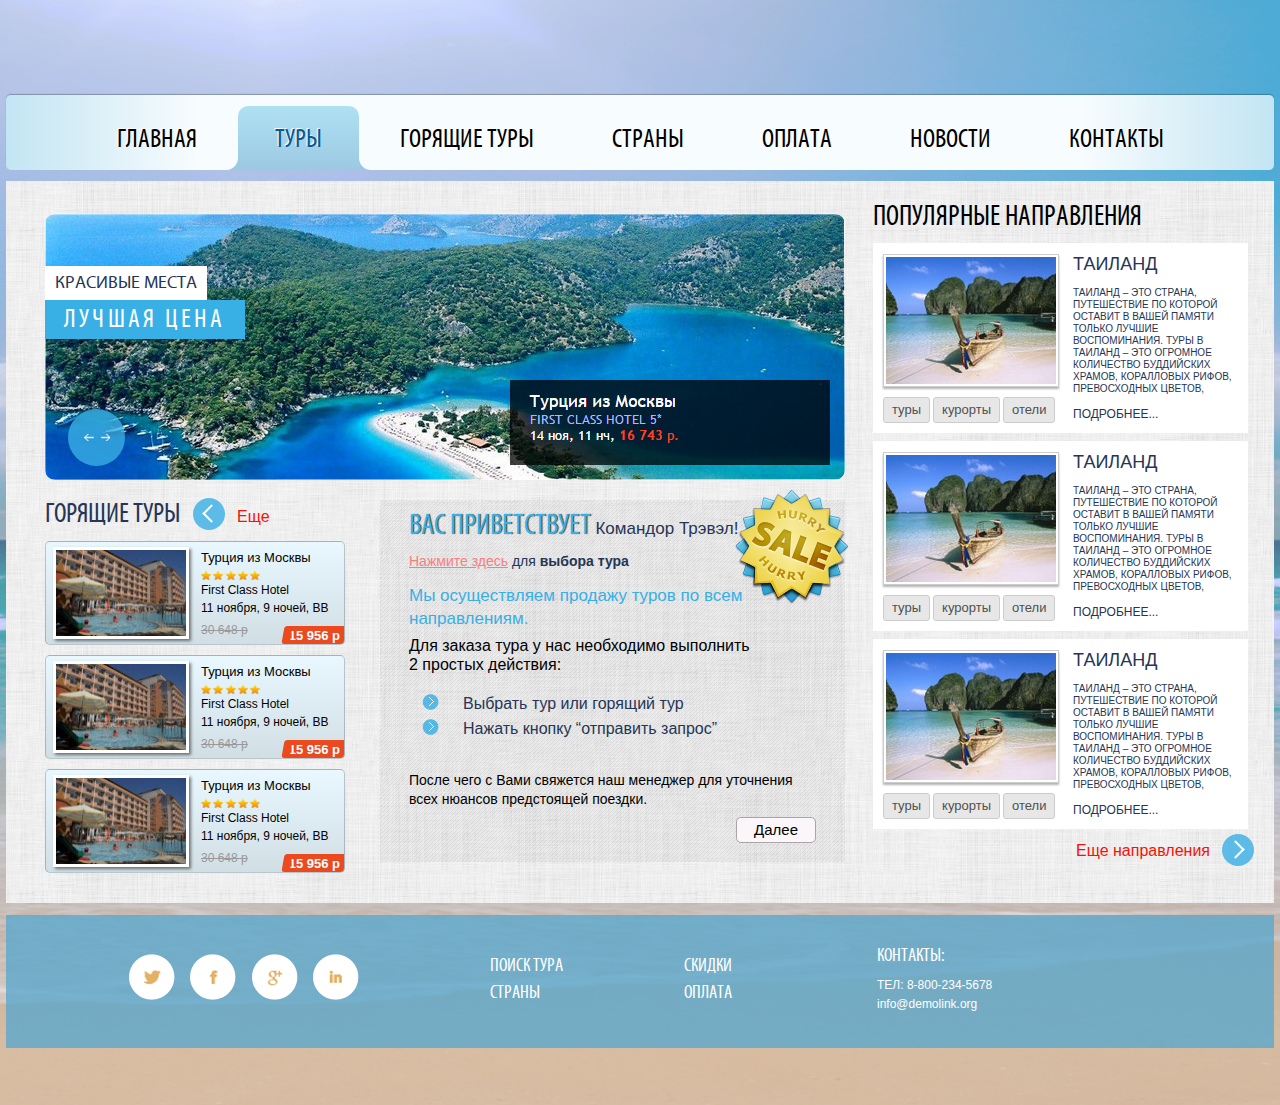
<file: index.html>
<!DOCTYPE html>
<html>
<head>
	<meta charset="utf-8">
	<title></title>
	<link rel="stylesheet" href="css/all.css" type="text/css" />
	<script type="text/javascript" src="js/jquery-1.10.2.min.js"></script>
	<script type="text/javascript" src="js/formstone.js"></script>
	<script type="text/javascript" src="js/icheck.min.js"></script>
	<script type="text/javascript" src="js/jquery.bxslider.js"></script>
	<script type="text/javascript" src="js/jquery.main.js"></script>
	<!--[if lte IE 8]><script type="text/javascript" src="js/ie.js"></script><![endif]-->
</head>
<body>
	<div class="w1">
		<div id="wrapper">
			<header id="header">
				<nav class="nav">
					<ul id="nav">
						<li><a href="#">ГЛАВНАЯ</a></li>
						<li class="active"><a href="#">ТУРЫ</a>
							<div class="drop">
								<ul>
									<li><a href="#">Заголовок 1</a></li>
									<li><a href="#">Заголовок 2</a></li>
									<li><a href="#">Заголовок 3</a></li>
									<li><a href="#">Заголовок 4</a></li>
									<li><a href="#">Заголовок 5</a></li>
									<li><a href="#">Заголовок 6</a></li>
								</ul>
							</div>
						</li>
						<li><a href="#">ГОРЯЩИЕ ТУРЫ</a></li>
						<li><a href="#">СТРАНЫ</a></li>
						<li><a href="#">ОПЛАТА</a></li>
						<li><a href="#">НОВОСТИ</a></li>
						<li><a href="#">КОНТАКТЫ</a></li>
					</ul>
				</nav>
			</header>
			<div id="main" class="clear">
				<section id="content">
					<div class="main-promo">
						<ul class="main-promo-list">
							<li>
								<img src="images/img04.jpg" width="800" height="266" alt="image description">
								<div class="leftText">
									<div class="leftText-info">Красивые места</div>
									<div class="leftText-title">Лучшaя цена</div>
								</div>
							</li>
							<li>
								<img src="images/img04.jpg" width="800" height="266" alt="image description">
								<div class="leftText">
									<div class="leftText-info">Красивые места</div>
									<div class="leftText-title">Лучшaя цена</div>
								</div>
							</li>
							<li>
								<img src="images/img04.jpg" width="800" height="266" alt="image description">
								<div class="leftText">
									<div class="leftText-info">Красивые места</div>
									<div class="leftText-title">Лучшaя цена</div>
								</div>
							</li>
						</ul>
					</div>
					<div class="clear">
						<div class="hotTour">
							<div class="head">
								<div class="title">Горящие туры</div>
								<a href="#" class="more">Еще</a>
							</div>
							<ul class="hotTour-list">
								<li><a href="#">
									<div class="visual"><img src="images/img02.jpg" width="130" height="86" alt="image description"></div>
									<div class="frame">
										<div class="name">Турция из Москвы</div>
										<div class="stars">
											<span class="star"></span>
											<span class="star"></span>
											<span class="star"></span>
											<span class="star"></span>
											<span class="star"></span>
										</div>
										<div class="info">First Class Hotel</div>
										<div class="text">11 ноября, 9 ночей, ВВ</div>
										<div class="price-info">
											<div class="old-price">30 648 р</div>
											<div class="price">15 956 р</div>
										</div>
									</div>
								</a></li>
								<li><a href="#">
									<div class="visual"><img src="images/img02.jpg" width="130" height="86" alt="image description"></div>
									<div class="frame">
										<div class="name">Турция из Москвы</div>
										<div class="stars">
											<span class="star"></span>
											<span class="star"></span>
											<span class="star"></span>
											<span class="star"></span>
											<span class="star"></span>
										</div>
										<div class="info">First Class Hotel</div>
										<div class="text">11 ноября, 9 ночей, ВВ</div>
										<div class="price-info">
											<div class="old-price">30 648 р</div>
											<div class="price">15 956 р</div>
										</div>
									</div>
								</a></li>
								<li><a href="#">
									<div class="visual"><img src="images/img02.jpg" width="130" height="86" alt="image description"></div>
									<div class="frame">
										<div class="name">Турция из Москвы</div>
										<div class="stars">
											<span class="star"></span>
											<span class="star"></span>
											<span class="star"></span>
											<span class="star"></span>
											<span class="star"></span>
										</div>
										<div class="info">First Class Hotel</div>
										<div class="text">11 ноября, 9 ночей, ВВ</div>
										<div class="price-info">
											<div class="old-price">30 648 р</div>
											<div class="price">15 956 р</div>
										</div>
									</div>
								</a></li>
							</ul>
						</div>
						<div class="wellcomeText">
							<div class="wellcomeText-head">
								<div class="wellcomeText-head-title">Вас приветствует</div>
								<div class="wellcomeText-head-text">Командор Трэвэл!</div>
							</div>
							<div class="wellcomeText-info">
								<a href="#">Нажмите здесь</a> для <strong>выбора тура</strong>
							</div>
							<div class="wellcomeText-blueText">Мы осуществляем продажу туров по всем направлениям.</div>
							<p>Для заказа тура у нас необходимо выполнить <br>2 простых действия:</p>
							<ul class="list">
								<li>Выбрать тур или горящий тур</li>
								<li>Нажать кнопку “отправить запрос”</li>
							</ul>
							<p class="size14">После чего с Вами свяжется наш менеджер для уточнения <br>всех нюансов предстоящей поездки.</p>
							<div class="wellcomeText-nav">
								<a href="#" class="next">Далее</a>
							</div>
						</div>
					</div>
				</section>
				<aside id="sidebar">
					<div class="sidebar-title">ПОПУЛЯРНЫЕ НАПРАВЛЕНИЯ</div>
					<ul class="popular-list">
						<li>
							<div class="visual-col">
								<div class="visual"><img src="images/img03.jpg" width="170" height="127" alt="image description"></div>
								<div class="tags">
									<a href="#">туры</a>
									<a href="#">курорты</a>
									<a href="#">отели</a>
								</div>
							</div>
							<div class="frame">
								<div class="name">Таиланд</div>
								<div class="text">Таиланд – это страна, путешествие по которой оставит в Вашей памяти только лучшие воспоминания. Туры в Таиланд – это огромное количество буддийских храмов, коралловых рифов, превосходных цветов, </div>
								<div class="more"><a href="#">подробнее...</a></div>
							</div>
						</li>
						<li>
							<div class="visual-col">
								<div class="visual"><img src="images/img03.jpg" width="170" height="127" alt="image description"></div>
								<div class="tags">
									<a href="#">туры</a>
									<a href="#">курорты</a>
									<a href="#">отели</a>
								</div>
							</div>
							<div class="frame">
								<div class="name">Таиланд</div>
								<div class="text">Таиланд – это страна, путешествие по которой оставит в Вашей памяти только лучшие воспоминания. Туры в Таиланд – это огромное количество буддийских храмов, коралловых рифов, превосходных цветов, </div>
								<div class="more"><a href="#">подробнее...</a></div>
							</div>
						</li>
						<li>
							<div class="visual-col">
								<div class="visual"><img src="images/img03.jpg" width="170" height="127" alt="image description"></div>
								<div class="tags">
									<a href="#">туры</a>
									<a href="#">курорты</a>
									<a href="#">отели</a>
								</div>
							</div>
							<div class="frame">
								<div class="name">Таиланд</div>
								<div class="text">Таиланд – это страна, путешествие по которой оставит в Вашей памяти только лучшие воспоминания. Туры в Таиланд – это огромное количество буддийских храмов, коралловых рифов, превосходных цветов, </div>
								<div class="more"><a href="#">подробнее...</a></div>
							</div>
						</li>
					</ul>
					<div class="more-items"><a href="#">Еще направления</a></div>
				</aside>
			</div>
			<footer id="footer">
				<ul class="footer-social">
					<li><a href="#"><img src="images/tw.png" width="46" height="46" alt="image description"></a></li>
					<li><a href="#"><img src="images/fb.png" width="46" height="46" alt="image description"></a></li>
					<li><a href="#"><img src="images/gp.png" width="46" height="46" alt="image description"></a></li>
					<li><a href="#"><img src="images/in.png" width="46" height="46" alt="image description"></a></li>
				</ul>
				<ul class="footer-nav">
					<li><a href="#">ПОИСК ТУРА</a></li>
					<li><a href="#">СКИДКИ</a></li>
					<li><a href="#">СТРАНЫ</a></li>
					<li><a href="#">ОПЛАТА</a></li>
				</ul>
				<div class="footer-contacts">
					<div class="title">КОНТАКТЫ:</div>
					<div class="phone">ТЕЛ: 8-800-234-5678</div>
					<div class="mail"><a href="mailto:info@demolink.org">info@demolink.org</a></div>
				</div>
			</footer>
		</div>
	</div>
</body>
</html>
</file>
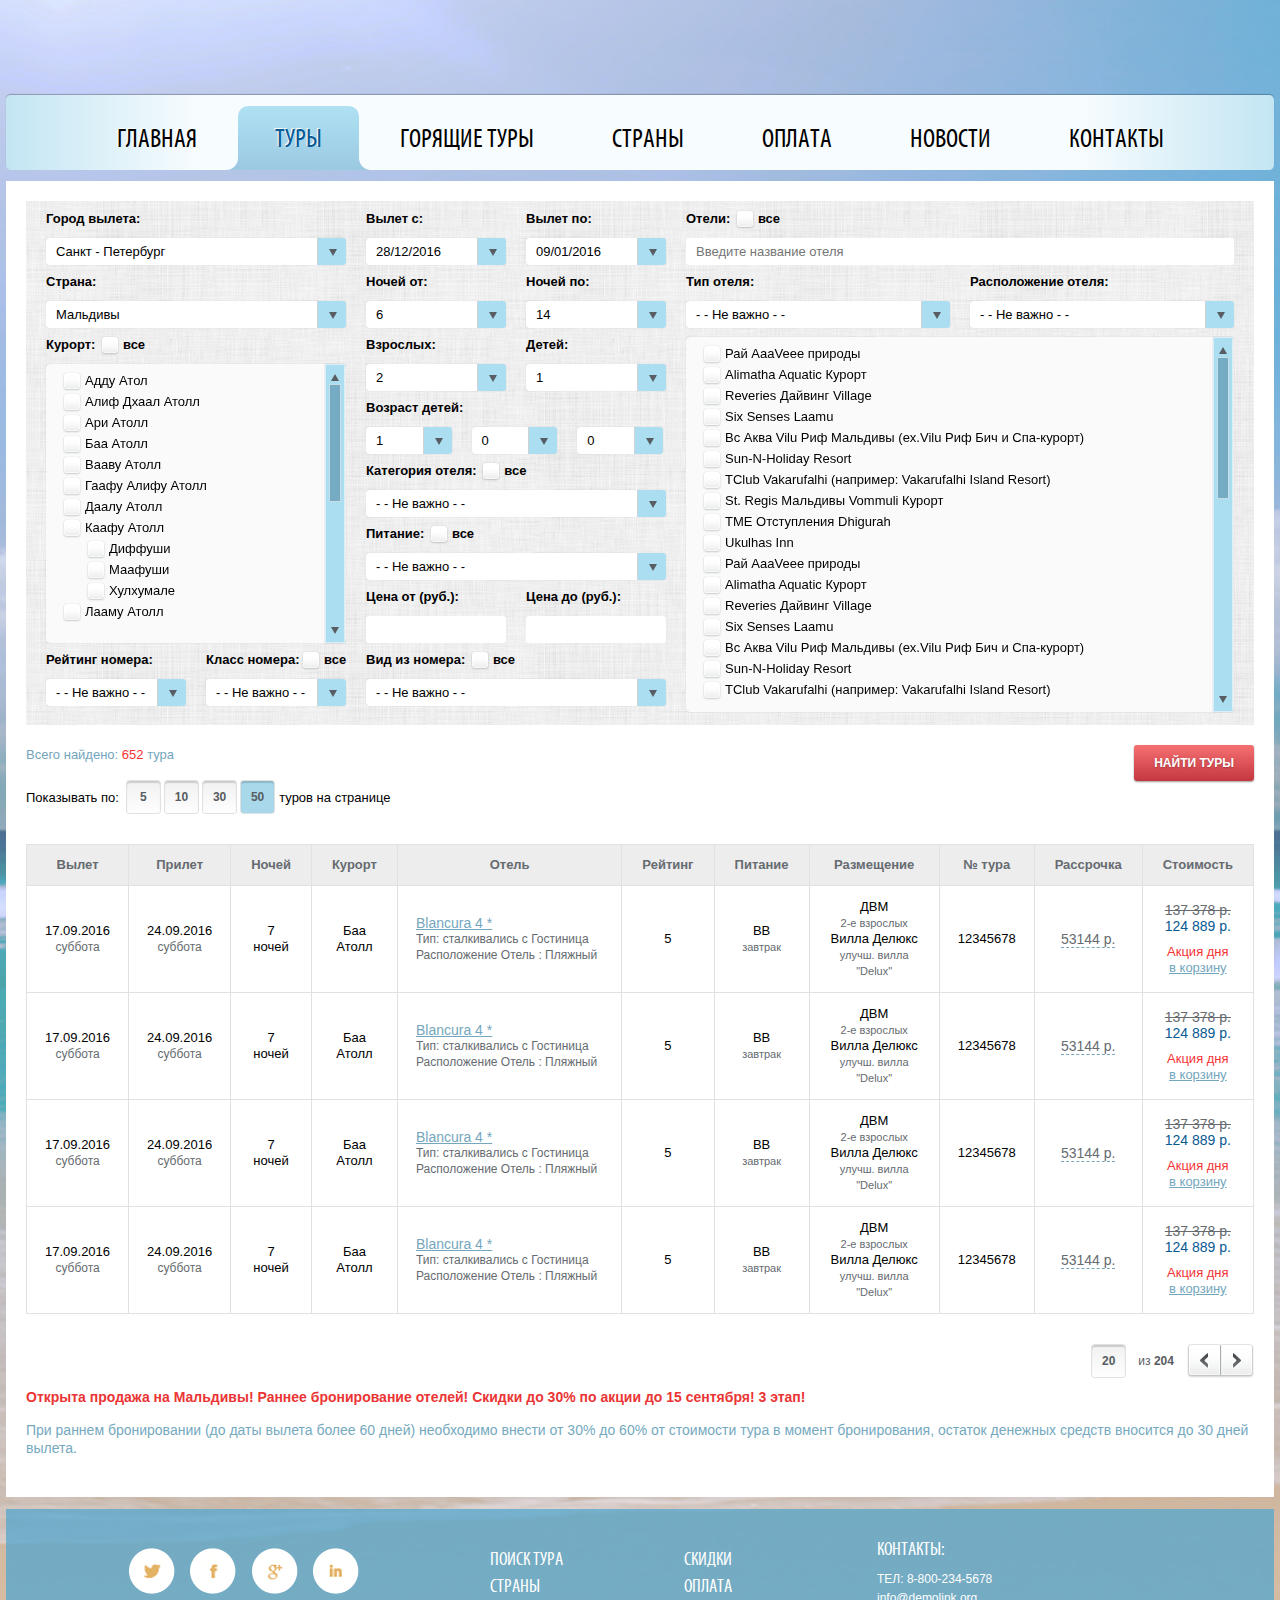
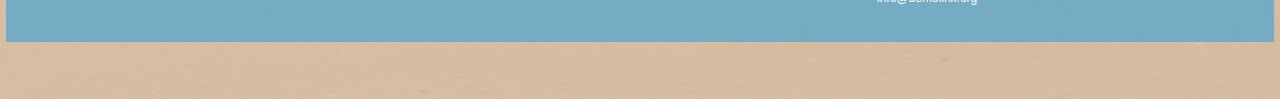
<file: search.html>
<!DOCTYPE html>
<html>
<head>
	<meta charset="utf-8">
	<title></title>
	<link rel="stylesheet" href="css/all.css" type="text/css" />
	<script type="text/javascript" src="js/jquery-1.10.2.min.js"></script>
	<script type="text/javascript" src="js/formstone.js"></script>
	<script type="text/javascript" src="js/icheck.min.js"></script>
	<script type="text/javascript" src="js/jquery.easing-1.3.min.js"></script>
	<script type="text/javascript" src="js/sly.min.js"></script>
	<script type="text/javascript" src="js/jquery.bxslider.js"></script>
	<script type="text/javascript" src="js/jquery.main.js"></script>
	<!--[if lte IE 8]><script type="text/javascript" src="js/ie.js"></script><![endif]-->
</head>
<body>
	<div class="w1">
		<div id="wrapper">
			<header id="header">
				<nav class="nav">
					<ul id="nav">
						<li><a href="#">ГЛАВНАЯ</a></li>
						<li class="active"><a href="#">ТУРЫ</a>
							<div class="drop">
								<ul>
									<li><a href="#">Заголовок 1</a></li>
									<li><a href="#">Заголовок 2</a></li>
									<li><a href="#">Заголовок 3</a></li>
									<li><a href="#">Заголовок 4</a></li>
									<li><a href="#">Заголовок 5</a></li>
									<li><a href="#">Заголовок 6</a></li>
								</ul>
							</div>
						</li>
						<li><a href="#">ГОРЯЩИЕ ТУРЫ</a></li>
						<li><a href="#">СТРАНЫ</a></li>
						<li><a href="#">ОПЛАТА</a></li>
						<li><a href="#">НОВОСТИ</a></li>
						<li><a href="#">КОНТАКТЫ</a></li>
					</ul>
				</nav>
			</header>
			<div id="main" class="inner">
				<form action="#">
					<div class="filter-item clear">
						<div class="column col01">
							<div class="form-row">
								<div class="control-title">Город вылета:</div>
								<div class="select-holder">
									<select>
										<option value="1">Санкт - Петербург</option>
										<option value="2">Weeks</option>
										<option value="3">Months</option>
										<option value="4">Years</option>
									</select>
								</div>
							</div>
							<div class="form-row">
								<div class="control-title">Страна:</div>
								<div class="select-holder">
									<select>
										<option value="1">Мальдивы</option>
										<option value="2">Weeks</option>
										<option value="3">Months</option>
										<option value="4">Years</option>
									</select>
								</div>
							</div>
							<div class="form-row">
								<div class="control-title">
									<span>Курорт:</span>
									<label class="checkbox-holder">
										<input type="checkbox" class="checkbox" />
										<span class="checkbox-label">все</span>
									</label>
								</div>
								<div class="checkbox-wrap">
									<div class="scroll-frame">
										<ul class="checkbox-list">
											<li>
												<label class="checkbox-holder">
													<input type="checkbox" class="checkbox" />
													<span class="checkbox-label">Адду Атол</span>
												</label>
											</li>
											<li>
												<label class="checkbox-holder">
													<input type="checkbox" class="checkbox" />
													<span class="checkbox-label">Алиф Дхаал Атолл</span>
												</label>
											</li>
											<li>
												<label class="checkbox-holder">
													<input type="checkbox" class="checkbox" />
													<span class="checkbox-label">Ари Атолл</span>
												</label>
											</li>
											<li>
												<label class="checkbox-holder">
													<input type="checkbox" class="checkbox" />
													<span class="checkbox-label">Баа Атолл</span>
												</label>
											</li>
											<li>
												<label class="checkbox-holder">
													<input type="checkbox" class="checkbox" />
													<span class="checkbox-label">Вааву Атолл</span>
												</label>
											</li>
											<li>
												<label class="checkbox-holder">
													<input type="checkbox" class="checkbox" />
													<span class="checkbox-label">Гаафу Алифу Атолл</span>
												</label>
											</li>
											<li>
												<label class="checkbox-holder">
													<input type="checkbox" class="checkbox" />
													<span class="checkbox-label">Даалу Атолл</span>
												</label>
											</li>
											<li>
												<label class="checkbox-holder">
													<input type="checkbox" class="checkbox" />
													<span class="checkbox-label">Каафу Атолл</span>
												</label>
												<ul class="checkbox-list">
													<li>
														<label class="checkbox-holder">
															<input type="checkbox" class="checkbox" />
															<span class="checkbox-label">Диффуши</span>
														</label>
													</li>
													<li>
														<label class="checkbox-holder">
															<input type="checkbox" class="checkbox" />
															<span class="checkbox-label">Маафуши</span>
														</label>
													</li>
													<li>
														<label class="checkbox-holder">
															<input type="checkbox" class="checkbox" />
															<span class="checkbox-label">Хулхумале</span>
														</label>
													</li>
												</ul>
											</li>
											<li>
												<label class="checkbox-holder">
													<input type="checkbox" class="checkbox" />
													<span class="checkbox-label">Лааму Атолл</span>
												</label>
											</li>
											<li>
												<label class="checkbox-holder">
													<input type="checkbox" class="checkbox" />
													<span class="checkbox-label">Адду Атол</span>
												</label>
											</li>
											<li>
												<label class="checkbox-holder">
													<input type="checkbox" class="checkbox" />
													<span class="checkbox-label">Алиф Дхаал Атолл</span>
												</label>
											</li>
											<li>
												<label class="checkbox-holder">
													<input type="checkbox" class="checkbox" />
													<span class="checkbox-label">Ари Атолл</span>
												</label>
											</li>
											<li>
												<label class="checkbox-holder">
													<input type="checkbox" class="checkbox" />
													<span class="checkbox-label">Баа Атолл</span>
												</label>
											</li>
											<li>
												<label class="checkbox-holder">
													<input type="checkbox" class="checkbox" />
													<span class="checkbox-label">Вааву Атолл</span>
												</label>
											</li>
											<li>
												<label class="checkbox-holder">
													<input type="checkbox" class="checkbox" />
													<span class="checkbox-label">Гаафу Алифу Атолл</span>
												</label>
											</li>
											<li>
												<label class="checkbox-holder">
													<input type="checkbox" class="checkbox" />
													<span class="checkbox-label">Даалу Атолл</span>
												</label>
											</li>
											<li>
												<label class="checkbox-holder">
													<input type="checkbox" class="checkbox" />
													<span class="checkbox-label">Каафу Атолл</span>
												</label>
												<ul class="checkbox-list">
													<li>
														<label class="checkbox-holder">
															<input type="checkbox" class="checkbox" />
															<span class="checkbox-label">Диффуши</span>
														</label>
													</li>
													<li>
														<label class="checkbox-holder">
															<input type="checkbox" class="checkbox" />
															<span class="checkbox-label">Маафуши</span>
														</label>
													</li>
													<li>
														<label class="checkbox-holder">
															<input type="checkbox" class="checkbox" />
															<span class="checkbox-label">Хулхумале</span>
														</label>
													</li>
												</ul>
											</li>
											<li>
												<label class="checkbox-holder">
													<input type="checkbox" class="checkbox" />
													<span class="checkbox-label">Лааму Атолл</span>
												</label>
											</li>
										</ul>
										<div class="scroll-tools">
											<div class="scrollbar"><div class="handle"></div></div>
											<a href="#" class="top"></a>
											<a href="#" class="bottom"></a>
										</div>
									</div>
								</div>
							</div>
							<div class="form-row">
								<div class="columns-wrap">
									<div class="col50">
										<div class="control-title">Рейтинг номера:</div>
										<div class="select-holder">
											<select>
												<option value="1">- - Не важно - -</option>
												<option value="2">Weeks</option>
												<option value="3">Months</option>
												<option value="4">Years</option>
											</select>
										</div>
									</div>
									<div class="col50">
										<div class="control-title">
											<span>Класс номера:</span>
											<label class="checkbox-holder">
												<input type="checkbox" class="checkbox" />
												<span class="checkbox-label">все</span>
											</label>
										</div>
										<div class="select-holder">
											<select>
												<option value="1">- - Не важно - -</option>
												<option value="2">Weeks</option>
												<option value="3">Months</option>
												<option value="4">Years</option>
											</select>
										</div>
									</div>
								</div>
							</div>
						</div>
						<div class="column col01">
							<div class="form-row">
								<div class="columns-wrap">
									<div class="col50">
										<div class="control-title">Вылет с:</div>
										<div class="select-holder">
											<select>
												<option value="1">28/12/2016</option>
												<option value="2">Weeks</option>
												<option value="3">Months</option>
												<option value="4">Years</option>
											</select>
										</div>
									</div>
									<div class="col50">
										<div class="control-title">Вылет по:</div>
										<div class="select-holder">
											<select>
												<option value="1">09/01/2016</option>
												<option value="2">Weeks</option>
												<option value="3">Months</option>
												<option value="4">Years</option>
											</select>
										</div>
									</div>
								</div>
							</div>
							<div class="form-row">
								<div class="columns-wrap">
									<div class="col50">
										<div class="control-title">Ночей от:</div>
										<div class="select-holder">
											<select>
												<option value="1">6</option>
												<option value="2">Weeks</option>
												<option value="3">Months</option>
												<option value="4">Years</option>
											</select>
										</div>
									</div>
									<div class="col50">
										<div class="control-title">Ночей по:</div>
										<div class="select-holder">
											<select>
												<option value="1">14</option>
												<option value="2">Weeks</option>
												<option value="3">Months</option>
												<option value="4">Years</option>
											</select>
										</div>
									</div>
								</div>
							</div>
							<div class="form-row">
								<div class="columns-wrap">
									<div class="col50">
										<div class="control-title">Взрослых:</div>
										<div class="select-holder">
											<select>
												<option value="1">2</option>
												<option value="2">Weeks</option>
												<option value="3">Months</option>
												<option value="4">Years</option>
											</select>
										</div>
									</div>
									<div class="col50">
										<div class="control-title">Детей:</div>
										<div class="select-holder">
											<select>
												<option value="1">1</option>
												<option value="2">Weeks</option>
												<option value="3">Months</option>
												<option value="4">Years</option>
											</select>
										</div>
									</div>
								</div>
							</div>
							<div class="form-row">
								<div class="control-title">Возраст детей:</div>
								<div class="columns-wrap">
									<div class="col33">
										<div class="select-holder">
											<select>
												<option value="1">1</option>
												<option value="2">Weeks</option>
												<option value="3">Months</option>
												<option value="4">Years</option>
											</select>
										</div>
									</div>
									<div class="col33">
										<div class="select-holder">
											<select>
												<option value="1">0</option>
												<option value="2">Weeks</option>
												<option value="3">Months</option>
												<option value="4">Years</option>
											</select>
										</div>
									</div>
									<div class="col33">
										<div class="select-holder">
											<select>
												<option value="1">0</option>
												<option value="2">Weeks</option>
												<option value="3">Months</option>
												<option value="4">Years</option>
											</select>
										</div>
									</div>
								</div>
							</div>
							<div class="form-row">
								<div class="control-title">
									<span>Категория отеля:</span>
									<label class="checkbox-holder">
										<input type="checkbox" class="checkbox" />
										<span class="checkbox-label">все</span>
									</label>
								</div>
								<div class="select-holder">
									<select>
										<option value="1">- - Не важно - -</option>
										<option value="2">Weeks</option>
										<option value="3">Months</option>
										<option value="4">Years</option>
									</select>
								</div>
							</div>
							<div class="form-row">
								<div class="control-title">
									<span>Питание:</span>
									<label class="checkbox-holder">
										<input type="checkbox" class="checkbox" />
										<span class="checkbox-label">все</span>
									</label>
								</div>
								<div class="select-holder">
									<select>
										<option value="1">- - Не важно - -</option>
										<option value="2">Weeks</option>
										<option value="3">Months</option>
										<option value="4">Years</option>
									</select>
								</div>
							</div>
							<div class="form-row">
								<div class="columns-wrap">
									<div class="col50">
										<div class="control-title">Цена от (руб.):</div>
										<label class="input-holder">
											<input type="text" />
										</label>
									</div>
									<div class="col50">
										<div class="control-title">Цена до (руб.):</div>
										<label class="input-holder">
											<input type="text" />
										</label>
									</div>
								</div>
							</div>
							<div class="form-row">
								<div class="control-title">
									<span>Вид из номера:</span>
									<label class="checkbox-holder">
										<input type="checkbox" class="checkbox" />
										<span class="checkbox-label">все</span>
									</label>
								</div>
								<div class="select-holder">
									<select>
										<option value="1">- - Не важно - -</option>
										<option value="2">Weeks</option>
										<option value="3">Months</option>
										<option value="4">Years</option>
									</select>
								</div>
							</div>
						</div>
						<div class="column col02">
							<div class="form-row">
								<div class="control-title">
									<span>Отели:</span>
									<label class="checkbox-holder">
										<input type="checkbox" class="checkbox" />
										<span class="checkbox-label">все</span>
									</label>
								</div>
								<label class="input-holder">
									<input type="text" placeholder="Введите название отеля" />
								</label>
							</div>
							<div class="form-row">
								<div class="columns-wrap">
									<div class="col50">
										<div class="control-title">Тип отеля:</div>
										<div class="select-holder">
											<select>
												<option value="1">- - Не важно - -</option>
												<option value="2">Weeks</option>
												<option value="3">Months</option>
												<option value="4">Years</option>
											</select>
										</div>
									</div>
									<div class="col50">
										<div class="control-title">Расположение отеля:</div>
										<div class="select-holder">
											<select>
												<option value="1">- - Не важно - -</option>
												<option value="2">Weeks</option>
												<option value="3">Months</option>
												<option value="4">Years</option>
											</select>
										</div>
									</div>
								</div>
							</div>
							<div class="checkbox-wrap size2">
								<div class="scroll-frame">
									<ul class="checkbox-list">
										<li>
											<label class="checkbox-holder">
												<input type="checkbox" class="checkbox" />
												<span class="checkbox-label">Рай AaaVeee природы</span>
											</label>
										</li>
										<li>
											<label class="checkbox-holder">
												<input type="checkbox" class="checkbox" />
												<span class="checkbox-label">Alimatha Aquatic Курорт</span>
											</label>
										</li>
										<li>
											<label class="checkbox-holder">
												<input type="checkbox" class="checkbox" />
												<span class="checkbox-label">Reveries Дайвинг Village</span>
											</label>
										</li>
										<li>
											<label class="checkbox-holder">
												<input type="checkbox" class="checkbox" />
												<span class="checkbox-label">Six Senses Laamu</span>
											</label>
										</li>
										<li>
											<label class="checkbox-holder">
												<input type="checkbox" class="checkbox" />
												<span class="checkbox-label">Вс Аква Vilu Риф Мальдивы (ex.Vilu Риф Бич и Спа-курорт)</span>
											</label>
										</li>
										<li>
											<label class="checkbox-holder">
												<input type="checkbox" class="checkbox" />
												<span class="checkbox-label">Sun-N-Holiday Resort</span>
											</label>
										</li>
										<li>
											<label class="checkbox-holder">
												<input type="checkbox" class="checkbox" />
												<span class="checkbox-label">TClub Vakarufalhi (например: Vakarufalhi Island Resort)</span>
											</label>
										</li>
										<li>
											<label class="checkbox-holder">
												<input type="checkbox" class="checkbox" />
												<span class="checkbox-label">St. Regis Мальдивы Vommuli Курорт</span>
											</label>
										</li>
										<li>
											<label class="checkbox-holder">
												<input type="checkbox" class="checkbox" />
												<span class="checkbox-label">TME Отступления Dhigurah</span>
											</label>
										</li>
										<li>
											<label class="checkbox-holder">
												<input type="checkbox" class="checkbox" />
												<span class="checkbox-label">Ukulhas Inn</span>
											</label>
										</li>
										<li>
											<label class="checkbox-holder">
												<input type="checkbox" class="checkbox" />
												<span class="checkbox-label">Рай AaaVeee природы</span>
											</label>
										</li>
										<li>
											<label class="checkbox-holder">
												<input type="checkbox" class="checkbox" />
												<span class="checkbox-label">Alimatha Aquatic Курорт</span>
											</label>
										</li>
										<li>
											<label class="checkbox-holder">
												<input type="checkbox" class="checkbox" />
												<span class="checkbox-label">Reveries Дайвинг Village</span>
											</label>
										</li>
										<li>
											<label class="checkbox-holder">
												<input type="checkbox" class="checkbox" />
												<span class="checkbox-label">Six Senses Laamu</span>
											</label>
										</li>
										<li>
											<label class="checkbox-holder">
												<input type="checkbox" class="checkbox" />
												<span class="checkbox-label">Вс Аква Vilu Риф Мальдивы (ex.Vilu Риф Бич и Спа-курорт)</span>
											</label>
										</li>
										<li>
											<label class="checkbox-holder">
												<input type="checkbox" class="checkbox" />
												<span class="checkbox-label">Sun-N-Holiday Resort</span>
											</label>
										</li>
										<li>
											<label class="checkbox-holder">
												<input type="checkbox" class="checkbox" />
												<span class="checkbox-label">TClub Vakarufalhi (например: Vakarufalhi Island Resort)</span>
											</label>
										</li>
										<li>
											<label class="checkbox-holder">
												<input type="checkbox" class="checkbox" />
												<span class="checkbox-label">St. Regis Мальдивы Vommuli Курорт</span>
											</label>
										</li>
										<li>
											<label class="checkbox-holder">
												<input type="checkbox" class="checkbox" />
												<span class="checkbox-label">TME Отступления Dhigurah</span>
											</label>
										</li>
										<li>
											<label class="checkbox-holder">
												<input type="checkbox" class="checkbox" />
												<span class="checkbox-label">Ukulhas Inn</span>
											</label>
										</li>
										<li>
											<label class="checkbox-holder">
												<input type="checkbox" class="checkbox" />
												<span class="checkbox-label">Рай AaaVeee природы</span>
											</label>
										</li>
										<li>
											<label class="checkbox-holder">
												<input type="checkbox" class="checkbox" />
												<span class="checkbox-label">Alimatha Aquatic Курорт</span>
											</label>
										</li>
										<li>
											<label class="checkbox-holder">
												<input type="checkbox" class="checkbox" />
												<span class="checkbox-label">Reveries Дайвинг Village</span>
											</label>
										</li>
										<li>
											<label class="checkbox-holder">
												<input type="checkbox" class="checkbox" />
												<span class="checkbox-label">Six Senses Laamu</span>
											</label>
										</li>
										<li>
											<label class="checkbox-holder">
												<input type="checkbox" class="checkbox" />
												<span class="checkbox-label">Вс Аква Vilu Риф Мальдивы (ex.Vilu Риф Бич и Спа-курорт)</span>
											</label>
										</li>
										<li>
											<label class="checkbox-holder">
												<input type="checkbox" class="checkbox" />
												<span class="checkbox-label">Sun-N-Holiday Resort</span>
											</label>
										</li>
										<li>
											<label class="checkbox-holder">
												<input type="checkbox" class="checkbox" />
												<span class="checkbox-label">TClub Vakarufalhi (например: Vakarufalhi Island Resort)</span>
											</label>
										</li>
										<li>
											<label class="checkbox-holder">
												<input type="checkbox" class="checkbox" />
												<span class="checkbox-label">St. Regis Мальдивы Vommuli Курорт</span>
											</label>
										</li>
										<li>
											<label class="checkbox-holder">
												<input type="checkbox" class="checkbox" />
												<span class="checkbox-label">TME Отступления Dhigurah</span>
											</label>
										</li>
										<li>
											<label class="checkbox-holder">
												<input type="checkbox" class="checkbox" />
												<span class="checkbox-label">Ukulhas Inn</span>
											</label>
										</li>
										<li>
											<label class="checkbox-holder">
												<input type="checkbox" class="checkbox" />
												<span class="checkbox-label">Рай AaaVeee природы</span>
											</label>
										</li>
										<li>
											<label class="checkbox-holder">
												<input type="checkbox" class="checkbox" />
												<span class="checkbox-label">Alimatha Aquatic Курорт</span>
											</label>
										</li>
										<li>
											<label class="checkbox-holder">
												<input type="checkbox" class="checkbox" />
												<span class="checkbox-label">Reveries Дайвинг Village</span>
											</label>
										</li>
										<li>
											<label class="checkbox-holder">
												<input type="checkbox" class="checkbox" />
												<span class="checkbox-label">Six Senses Laamu</span>
											</label>
										</li>
										<li>
											<label class="checkbox-holder">
												<input type="checkbox" class="checkbox" />
												<span class="checkbox-label">Вс Аква Vilu Риф Мальдивы (ex.Vilu Риф Бич и Спа-курорт)</span>
											</label>
										</li>
										<li>
											<label class="checkbox-holder">
												<input type="checkbox" class="checkbox" />
												<span class="checkbox-label">Sun-N-Holiday Resort</span>
											</label>
										</li>
										<li>
											<label class="checkbox-holder">
												<input type="checkbox" class="checkbox" />
												<span class="checkbox-label">TClub Vakarufalhi (например: Vakarufalhi Island Resort)</span>
											</label>
										</li>
										<li>
											<label class="checkbox-holder">
												<input type="checkbox" class="checkbox" />
												<span class="checkbox-label">St. Regis Мальдивы Vommuli Курорт</span>
											</label>
										</li>
										<li>
											<label class="checkbox-holder">
												<input type="checkbox" class="checkbox" />
												<span class="checkbox-label">TME Отступления Dhigurah</span>
											</label>
										</li>
										<li>
											<label class="checkbox-holder">
												<input type="checkbox" class="checkbox" />
												<span class="checkbox-label">Ukulhas Inn</span>
											</label>
										</li>
									</ul>
									<div class="scroll-tools">
										<div class="scrollbar"><div class="handle"></div></div>
										<a href="#" class="top"></a>
										<a href="#" class="bottom"></a>
									</div>
								</div>
							</div>
						</div>
					</div>
					<div class="filter-buttons clear">
						<div class="total">Всего найдено:  <span>652</span> тура</div>
						<button class="btn">НАЙТИ ТУРЫ</button>
					</div>
				</form>
				<div class="result-wrap">
					<div class="show-tools">
						<div class="text">Показывать по: </div>
						<a class="show-link" href="#">5</a>
						<a class="show-link" href="#">10</a>
						<a class="show-link" href="#">30</a>
						<a class="show-link active" href="#">50</a>
						<div class="text">туров на странице </div>
					</div>
					<table>
						<thead>
							<tr>
								<th>Вылет</th>
								<th>Прилет</th>
								<th>Ночей</th>
								<th>Курорт</th>
								<th>Отель</th>
								<th>Рейтинг</th>
								<th>Питание</th>
								<th>Размещение</th>
								<th>№ тура</th>
								<th>Рассрочка</th>
								<th>Стоимость</th>
							</tr>
						</thead>
						<tbody>
							<tr>
								<td>
									<div class="tableDate">17.09.2016</div>
									<div class="tableWeekday">суббота</div>
								</td>
								<td>
									<div class="tableDate">24.09.2016</div>
									<div class="tableWeekday">суббота</div>
								</td>
								<td>7 <br>ночей</td>
								<td>Баа <br>Атолл</td>
								<td>
									<div class="hotelName"><a href="#">Blancura 4 *</a></div>
									<div class="hotelInfo">Тип: cталкивались с Гостиница Расположение Отель : Пляжный</div>
								</td>
								<td>5</td>
								<td>
									ВВ <br><span class="small">завтрак</span>
								</td>
								<td>
									ДВМ <br><span class="small">2-е взрослых</span> <br>Вилла Делюкс <br><span class="small">улучш. вилла "Delux"</span>
								</td>
								<td>12345678</td>
								<td><span class="installment">53144 р.</span></td>
								<td>
									<div class="oldPrice">137 378 р.</div>
									<div class="price">124 889 р.</div>
									<div class="saleInfo">Акция дня</div>
									<a href="#" class="toBasket">в корзину</a>
								</td>
							</tr>
							<tr>
								<td>
									<div class="tableDate">17.09.2016</div>
									<div class="tableWeekday">суббота</div>
								</td>
								<td>
									<div class="tableDate">24.09.2016</div>
									<div class="tableWeekday">суббота</div>
								</td>
								<td>7 <br>ночей</td>
								<td>Баа <br>Атолл</td>
								<td>
									<div class="hotelName"><a href="#">Blancura 4 *</a></div>
									<div class="hotelInfo">Тип: cталкивались с Гостиница Расположение Отель : Пляжный</div>
								</td>
								<td>5</td>
								<td>
									ВВ <br><span class="small">завтрак</span>
								</td>
								<td>
									ДВМ <br><span class="small">2-е взрослых</span> <br>Вилла Делюкс <br><span class="small">улучш. вилла "Delux"</span>
								</td>
								<td>12345678</td>
								<td><span class="installment">53144 р.</span></td>
								<td>
									<div class="oldPrice">137 378 р.</div>
									<div class="price">124 889 р.</div>
									<div class="saleInfo">Акция дня</div>
									<a href="#" class="toBasket">в корзину</a>
								</td>
							</tr>
							<tr>
								<td>
									<div class="tableDate">17.09.2016</div>
									<div class="tableWeekday">суббота</div>
								</td>
								<td>
									<div class="tableDate">24.09.2016</div>
									<div class="tableWeekday">суббота</div>
								</td>
								<td>7 <br>ночей</td>
								<td>Баа <br>Атолл</td>
								<td>
									<div class="hotelName"><a href="#">Blancura 4 *</a></div>
									<div class="hotelInfo">Тип: cталкивались с Гостиница Расположение Отель : Пляжный</div>
								</td>
								<td>5</td>
								<td>
									ВВ <br><span class="small">завтрак</span>
								</td>
								<td>
									ДВМ <br><span class="small">2-е взрослых</span> <br>Вилла Делюкс <br><span class="small">улучш. вилла "Delux"</span>
								</td>
								<td>12345678</td>
								<td><span class="installment">53144 р.</span></td>
								<td>
									<div class="oldPrice">137 378 р.</div>
									<div class="price">124 889 р.</div>
									<div class="saleInfo">Акция дня</div>
									<a href="#" class="toBasket">в корзину</a>
								</td>
							</tr>
							<tr>
								<td>
									<div class="tableDate">17.09.2016</div>
									<div class="tableWeekday">суббота</div>
								</td>
								<td>
									<div class="tableDate">24.09.2016</div>
									<div class="tableWeekday">суббота</div>
								</td>
								<td>7 <br>ночей</td>
								<td>Баа <br>Атолл</td>
								<td>
									<div class="hotelName"><a href="#">Blancura 4 *</a></div>
									<div class="hotelInfo">Тип: cталкивались с Гостиница Расположение Отель : Пляжный</div>
								</td>
								<td>5</td>
								<td>
									ВВ <br><span class="small">завтрак</span>
								</td>
								<td>
									ДВМ <br><span class="small">2-е взрослых</span> <br>Вилла Делюкс <br><span class="small">улучш. вилла "Delux"</span>
								</td>
								<td>12345678</td>
								<td><span class="installment">53144 р.</span></td>
								<td>
									<div class="oldPrice">137 378 р.</div>
									<div class="price">124 889 р.</div>
									<div class="saleInfo">Акция дня</div>
									<a href="#" class="toBasket">в корзину</a>
								</td>
							</tr>
						</tbody>
					</table>
					<div class="paging">
						<div class="page-num">
							<label class="page-input">
								<input type="text" value="20" />
							</label>
						</div>
						<div class="text">из <strong>204</strong></div>
						<div class="paging-nav">
							<a href="#" class="prev"></a>
							<a href="#" class="next"></a>
						</div>
					</div>
					<div class="tableInfo">Открыта продажа на Мальдивы! Раннее бронирование отелей! Скидки до 30% по акции до 15 сентября! 3 этап!</div>
					<div class="help-text">При раннем бронировании (до даты вылета более 60 дней) необходимо внести от 30% до 60% от стоимости тура в момент бронирования, остаток денежных средств вносится до 30 дней вылета.</div>
				</div>
			</div>
			<footer id="footer">
				<ul class="footer-social">
					<li><a href="#"><img src="images/tw.png" width="46" height="46" alt="image description"></a></li>
					<li><a href="#"><img src="images/fb.png" width="46" height="46" alt="image description"></a></li>
					<li><a href="#"><img src="images/gp.png" width="46" height="46" alt="image description"></a></li>
					<li><a href="#"><img src="images/in.png" width="46" height="46" alt="image description"></a></li>
				</ul>
				<ul class="footer-nav">
					<li><a href="#">ПОИСК ТУРА</a></li>
					<li><a href="#">СКИДКИ</a></li>
					<li><a href="#">СТРАНЫ</a></li>
					<li><a href="#">ОПЛАТА</a></li>
				</ul>
				<div class="footer-contacts">
					<div class="title">КОНТАКТЫ:</div>
					<div class="phone">ТЕЛ: 8-800-234-5678</div>
					<div class="mail"><a href="mailto:info@demolink.org">info@demolink.org</a></div>
				</div>
			</footer>
		</div>
	</div>
</body>
</html>
</file>
<file: css/all.css>
@import url(dropdown.css);
@font-face {
    font-family: 'narrow';
    src: url('../fonts/arialn-webfont.eot');
    src: url('../fonts/arialn-webfont.eot?#iefix') format('embedded-opentype'),
         url('../fonts/arialn-webfont.woff') format('woff'),
         url('../fonts/arialn-webfont.ttf') format('truetype'),
         url('../fonts/arialn-webfont.svg#arialnarrow') format('svg');
    font-weight: normal;
    font-style: normal;
}
@font-face {
	font-family: 'MyriadProCond';
	src: url('../fonts/myriadpro-cond-webfont.eot');
	src: url('../fonts/myriadpro-cond-webfont.eot?#iefix') format('embedded-opentype'),
		 url('../fonts/myriadpro-cond-webfont.woff') format('woff'),
		 url('../fonts/myriadpro-cond-webfont.ttf') format('truetype');
	font-weight: normal;
	font-style: normal;
}
@font-face {
	font-family: 'MyriadProRegular';
	src: url('../fonts/myriad_pro-webfont.eot');
	src: url('../fonts/myriad_pro-webfont.eot?#iefix') format('embedded-opentype'),
		 url('../fonts/myriad_pro-webfont.woff') format('woff'),
		 url('../fonts/myriad_pro-webfont.ttf') format('truetype');
	font-weight: normal;
	font-style: normal;
}
html {
	height: 100%;
}
body {
	height: 100%;
	margin:0;
	color:#000;
	font:11px/15px arial,sans-serif;
	background:#fff;
	min-width: 1280px;
	
	-ms-text-size-adjust: none;
	-webkit-text-size-adjust: none;
}
img {
	vertical-align: top;
	border-style:none;
}
a {
	color:#000;
	outline:none;
}
a:hover {
	text-decoration:none;
}
* {
	outline:none;
}
input, textarea, select {
	font:100% arial,sans-serif;
	vertical-align:middle;
}
form, fieldset {
	margin:0;
	padding:0;
	border-style:none;
}
header,
nav,
section,
article,
aside,
footer,
figure,
menu,
dialog {
	display: block;
}
.clear:after {
	display: block;
	clear: both;
	content: '';
}
.img-holder img {
	vertical-align: top;
}
.w1 {
	min-height: 100%;
	width: 100%;
	overflow: hidden;
	background: url(../images/main-bg.jpg) no-repeat 50% 50%;
	-webkit-background-size: cover;
	background-size: cover;
}
#wrapper {
	margin: auto;
	width: 1268px;
}
#header {
	padding: 95px 0 11px;
	position: relative;
	z-index: 3;
}
.nav {
	border-radius: 5px;
	background: #c3e5f3;
	background: -moz-linear-gradient(left,  #c3e5f3 0%, #f7fcfe 15%, #f7fcfe 85%, #c3e5f3 100%);
	background: -webkit-linear-gradient(left,  #c3e5f3 0%,#f7fcfe 15%,#f7fcfe 85%,#c3e5f3 100%);
	background: linear-gradient(to right,  #c3e5f3 0%,#f7fcfe 15%,#f7fcfe 85%,#c3e5f3 100%);
	filter: progid:DXImageTransform.Microsoft.gradient( startColorstr='#c3e5f3', endColorstr='#c3e5f3',GradientType=1 );
	-webkit-box-shadow: 0 -1px 1px rgba(0,0,0,.27);
	box-shadow: 0 -1px 1px rgba(0,0,0,.27);

}
#nav {
	margin:0;
	padding:11px 0 0;
	list-style:none;
	text-align: center;
	font:27px/30px 'MyriadProCond', sans-serif;
}
#nav > li {
	display: inline-block;
	vertical-align: top;
	position: relative;
	margin: 0 12px;
	margin: 0;
}
#nav > li:before,
#nav > li:after {
	content: '';
	position: absolute;
	bottom: 0;
	width: 13px;
	height: 13px;
	display: none;
	background: url(../images/deco02.png) no-repeat;
}
#nav > li.active:before,
#nav > li.active:after {
	display: block;
}
#nav > li:before {
	right: 100%;
}
#nav > li:after {
	left: 100%;
	-webkit-transform: rotate(90deg);
	-ms-transform: rotate(90deg);
	-o-transform: rotate(90deg);
	transform: rotate(90deg);
}
#nav .drop {
	display: none;
	position: absolute;
	top: 100%;
	left: -6px;
	margin: 15px 0 0;
	border-radius: 12px;
	min-width: 220px;
	background: #c5e6f4;
	background: -moz-linear-gradient(top,  #c5e6f4 0%, #e9f9f9 100%);
	background: -webkit-linear-gradient(top,  #c5e6f4 0%,#e9f9f9 100%);
	background: linear-gradient(to bottom,  #c5e6f4 0%,#e9f9f9 100%);
	filter: progid:DXImageTransform.Microsoft.gradient( startColorstr='#c5e6f4', endColorstr='#e9f9f9',GradientType=0 );
	border: 1px solid #c1d1d1;
	padding: 36px 0 28px;
	font:18px/20px 'MyriadProRegular', sans-serif;
}
#nav .drop:before {
	content: '';
	position: absolute;
	bottom: 100%;
	left: 0;
	right: 0;
	height: 16px;
}
#nav li:hover .drop {
	display: block;
}
#nav > li > a {
	text-decoration: none;
	text-transform: uppercase;
	display: block;
	padding: 19px 20px 15px;
	padding: 19px 37px 15px;
	border-radius: 10px 10px 0 0;
	text-shadow: -1px -1px 1px #fff;
}
#nav > li > a:hover {
	color: #075992;
}
#nav > li.active > a {
	background: #afe1f3;
	background: -moz-linear-gradient(top,  #afe1f3 0%, #9bc9e2 100%);
	background: -webkit-linear-gradient(top,  #afe1f3 0%,#9bc9e2 100%);
	background: linear-gradient(to bottom,  #afe1f3 0%,#9bc9e2 100%);
	filter: progid:DXImageTransform.Microsoft.gradient( startColorstr='#afe1f3', endColorstr='#9bc9e2',GradientType=0 );
	color: #075992;
}
#nav > li > a:before,
#nav > li > a:after {
	content: '';
	position: absolute;
	bottom: 0;
	width: 24px;
	height: 24px;
	border-radius: 12px;
	background: #f7fcfe;
	display: none;
	z-index: 3;
}
#nav > li a:before {
	right: 100%;
}
#nav > li a:after {
	left: 100%;
}
#nav > li.active a:before,
#nav > li.active a:after {
	/* display: block; */
}
#nav .drop ul {
	margin:0;
	padding:0;
	list-style:none;
	text-align: left;
}
#nav .drop li {
	margin: 0 0 3px;
}
#nav .drop a {
	display: block;
	padding: 6px 28px;
	text-decoration: none;
}
#nav .drop a:hover {
	background: #a0cfe7;
}
#main {
	background: url(../images/bg01.jpg);
	padding: 20px 26px 20px 39px;
	position: relative;
	z-index: 1;
	margin-bottom: 12px;
}
#content {
	float: left;
	width: 800px;
}
.main-promo {
	position: relative;
	margin: 13px 0 20px;
}
.main-promo-list {
	margin:0;
	padding:0;
	list-style:none;
}
.main-promo img {
	vertical-align: top;
	border-radius: 10px;
}
.main-promo .leftText {
	position: absolute;
	top: 52px;
	left: 0;
}
.main-promo .leftText-info {
	display: inline-block;
	vertical-align: top;
	background: #fff;
	text-transform: uppercase;
	padding: 7px 10px;
	color: #263555;
	font:18px/20px 'MyriadProRegular', sans-serif;
}
.main-promo .leftText-title {
	color: #fff;
	font:27px/29px 'MyriadProCond', sans-serif;
	text-transform: uppercase;
	background: #38afe5;
	padding: 5px 19px;
	letter-spacing: 0.12em;
}
.main-promo .bottom-info {
	position: absolute;
	bottom: 15px;
	right: 15px;
	color: #fff;
	background: rgba(0,0,0,.8);
	padding: 11px 19px 20px;
	font-size: 14px;
	line-height: 17px;
	min-width: 320px;
	-webkit-box-sizing: border-box;
	-moz-box-sizing: border-box;
	box-sizing: border-box;
}
.main-promo .bottom-info .title {
	font-weight: bold;
	font-size: 16px;
	line-height: 20px;
}
.main-promo .bottom-info .text {
	color: #adb7fb;
}
.main-promo .bottom-info .price {
	color: #ff441f;
}
.main-promo .bx-controls-direction {
	position: absolute;
	bottom: 14px;
	left: 23px;
	border-radius: 500px;
	background: rgba(56,175,229,.8);
	width: 57px;
	height: 57px;
	z-index: 51;
}
.main-promo .bx-prev,
.main-promo .bx-next {
	background: url(../images/arrows.png) no-repeat;
	position: absolute;
	width: 10px;
	height: 7px;
	top: 50%;
	left: 50%;
	text-indent: -9999px;
	overflow: hidden;
	margin-top: -4px;
}
.main-promo .bx-prev {
	margin-left: -13px;
}
.main-promo .bx-next {
	margin-left: 3px;
	background-position: -10px 0;
}
.hotTour {
	float: left;
	width: 300px;
}
.hotTour .head {
	margin: 0 0 11px;
}
.hotTour .head .title {
	display: inline-block;
	vertical-align: top;
	text-transform: uppercase;
	color: #263555;
	font:28px/30px 'MyriadProCond', sans-serif;
}
.hotTour .head .more {
	display: inline-block;
	vertical-align: top;
	margin: 0 0 0 10px;
	padding: 6px 0 0 44px;
	color: #fa1004;
	font-size: 16px;
	line-height: 22px;
	position: relative;
	text-decoration: none;
}
.hotTour .head .more:hover {
	text-decoration: underline;
}
.hotTour .head .more:before {
	content: '';
	position: absolute;
	top: 50%;
	left: 0;
	background: rgba(56,175,229,.8);
	width: 32px;
	height: 32px;
	border-radius: 100px;
	margin-top: -16px;
}
.hotTour .head .more:after {
	content: '';
	position: absolute;
	top: 50%;
	margin-top: -7px;
	left: 12px;
	width: 11px;
	height: 11px;
	border: 2px solid #fff;
	border-top-width: 0;
	border-right-width: 0;
	-webkit-transform: rotate(45deg);
	-ms-transform: rotate(45deg);
	-o-transform: rotate(45deg);
	transform: rotate(45deg);
}
.hotTour-list {
	margin:0;
	padding:0;
	list-style:none;
}
.hotTour-list > li {
	margin: 0 0 10px;
	border-radius: 5px;
	position: relative;
	padding: 5px 7px;
	border: 1px solid rgba(0,0,0,.2);
	background: #e8f8fe;
	background: -moz-linear-gradient(top,  #e8f8fe 0%, #d1dfe5 100%);
	background: -webkit-linear-gradient(top,  #e8f8fe 0%,#d1dfe5 100%);
	background: linear-gradient(to bottom,  #e8f8fe 0%,#d1dfe5 100%);
	filter: progid:DXImageTransform.Microsoft.gradient( startColorstr='#e8f8fe', endColorstr='#d1dfe5',GradientType=0 );
	overflow: hidden;
	font-size: 12px;
}
.hotTour-list a {
	text-decoration: none;
}
.hotTour-list .visual {
	float: left;
	background: #fff;
	padding: 3px;
	-webkit-box-shadow: 2px 2px 3px rgba(0,0,0,.5);
	box-shadow: 2px 2px 3px rgba(0,0,0,.5);
	width: 130px;
}
.hotTour-list .frame {
	margin-left: 148px;
}
.hotTour-list .name {
	font-size: 13px;
	line-height: 16px;
	margin: 3px 0 4px;
}
.hotTour-list .stars {
	margin: 0 0 3px;
	line-height: 10px;
}
.hotTour-list .star {
	display: inline-block;
	vertical-align: top;
	margin: 0 -1px 0 0;
	background: url(../images/star.png) no-repeat;
	width: 10px;
	height: 10px;
}
.hotTour-list .info {
	margin: 0 0 3px;
}
.hotTour-list .text {
	margin: 0 0 7px;
}

.hotTour-list .old-price {
	text-decoration: line-through;
	color: #999999;
}
.hotTour-list .price {
	position: absolute;
	bottom: 0;
	right: 0;
	background: #eb491e;
	color: #fff;
	font-size: 13px;
	line-height: 16px;
	font-weight: bold;
	padding: 2px 4px 0 2px;
}
.hotTour-list .price:before {
	content: '';
	position: absolute;
	top: 0;
	bottom: 0;
	right: 100%;
	width: 8px;
	background: #eb491e;
	-webkit-transform: skewX(-10deg);
	-ms-transform: skewX(-10deg);
	-o-transform: skewX(-10deg);
	transform: skewX(-10deg);
	margin: 0 -4px 0 0;
	border-radius: 3px;
}
.wellcomeText {
	position: relative;
	padding: 10px 29px 19px;
	background: url(../images/bg02.png);
	margin-left: 335px;
	font-size: 16px;
	line-height: 19px;
}
.wellcomeText:before {
	content: '';
	position: absolute;
	background: url(../images/sale.png) no-repeat;
	width: 114px;
	height: 116px;
	top: -11px;
	right: -4px;
}
.wellcomeText-head {
	margin: 0 0 10px;
}
.wellcomeText-head-title {
	display: inline-block;
	color: #38afe5;
	font:30px/32px 'MyriadProCond', sans-serif;
	text-transform: uppercase;
	text-shadow: 1px 0 1px rgba(0,0,0,.7);
}
.wellcomeText-head-text {
	color: #263555;
	display: inline-block;
	font-size: 17px;
}
.wellcomeText-info {
	margin: 0 0 13px;
	font-size: 14px;
	color: #263555;
}
.wellcomeText-info a {
	color: #fa7e7e;
}
.wellcomeText-info span {
	font-size: 18px;
}
.wellcomeText-blueText {
	margin: 0 0 6px;
	color: #38afe5;
	font-size: 17px;
	line-height: 23px;
}
.wellcomeText p {
	margin: 0 0 20px;
}
.wellcomeText .list {
	margin:0;
	padding:0 0 27px 13px;
	list-style:none;
}
.wellcomeText .list li {
	padding: 0 0 0 41px;
	margin: 0 0 5px;
	color: #263555;
	font-size: 16px;
	line-height: 20px;
	position: relative;
}
.wellcomeText .list li:before {
	content: '';
	position: absolute;
	background: url(../images/deco01.png) no-repeat;
	width: 17px;
	height: 16px;
	top: 0;
	left: 0;
}
.wellcomeText .size14 {
	font-size: 14px;
	margin: 0 0 8px;
}
.wellcomeText-nav {
	text-align: right;
}
.wellcomeText-nav .next {
	display: inline-block;
	vertical-align: top;
	background: #fbf6f9;
	border: 1px solid #aba4a4;
	border-radius: 5px;
	padding: 3px 17px;
	text-decoration: none;
	font-size: 15px;
	line-height: 18px;
}
.wellcomeText-nav .next:hover {
	background: #ccc;
}
#sidebar {
	float: right;
	width: 375px;
}
.sidebar-title {
	text-transform: uppercase;
	font:29px/32px 'MyriadProCond', sans-serif;
	margin: 0 0 10px;
}
.popular-list {
	margin:0;
	padding:0;
	list-style:none;
}
.popular-list > li {
	margin: 0 0 8px;
	background: #fff;
	padding: 11px 10px 10px;
	overflow: hidden;
}
.popular-list .visual-col {
	float: left;
	width: 180px;
}
.popular-list .visual {
	display: inline-block;
	vertical-align: top;
	border: 1px solid #ccc;
	padding: 2px;
	-webkit-box-shadow: 0 2px 2px rgba(0,0,0,.3);
	box-shadow: 0 2px 2px rgba(0,0,0,.3);
	margin-bottom: 10px;
}
.popular-list .tags {
	margin: 0;
}
.popular-list .tags a {
	display: inline-block;
	vertical-align: top;
	border-radius: 3px;
	border: 1px solid #ccc;
	background: #e7e7e7;
	font-size: 13px;
	line-height: 16px;
	padding: 4px 8px;
	text-decoration: none;
	color: #50504e;
}
.popular-list .tags a:hover {
	background: #fff;
}
.popular-list .frame {
	margin-left: 190px;
	color: #263555;
}
.popular-list .name {
	font-size: 18px;
	line-height: 20px;
	margin: 0 0 13px;
	text-transform: uppercase;
}
.popular-list .text {
	font-size: 10px;
	line-height: 12px;
	text-transform: uppercase;
	margin: 0 0 12px;
}
.popular-list .more a {
	color: #263555;
	font-size: 12px;
	line-height: 14px;
	display: inline-block;
	vertical-align: top;
	text-decoration: none;
	text-transform: uppercase;
}
.popular-list .more a:hover {
	text-decoration: underline;
}

.more-items {
	text-align: right;
}
.more-items a {
	display: inline-block;
	vertical-align: top;
	margin: 0 -6px 0 0;
	padding: 3px 44px 0 0;
	color: #fa1004;
	font-size: 16px;
	line-height: 22px;
	position: relative;
	text-decoration: none;
}
.more-items a:before {
	content: '';
	position: absolute;
	top: 50%;
	right: 0;
	background: rgba(56,175,229,.8);
	width: 32px;
	height: 32px;
	border-radius: 100px;
	margin-top: -16px;
}
.more-items a:after {
	content: '';
	position: absolute;
	top: 50%;
	margin-top: -7px;
	right: 12px;
	width: 11px;
	height: 11px;
	border: 2px solid #fff;
	border-top-width: 0;
	border-right-width: 0;
	-webkit-transform: rotate(-135deg);
	-ms-transform: rotate(-135deg);
	-o-transform: rotate(-135deg);
	transform: rotate(-135deg);
}
.more-items a:hover {
	text-decoration: underline;
}
#footer {
	background: rgba(90,167,204,.79);
	padding: 30px 40px 34px;
	color: #fff;
	overflow: hidden;
	margin-bottom: 57px;
}
.footer-social {
	margin:0;
	padding:9px 0 0 2px;
	list-style:none;
	float: left;
	width: 392px;
	text-align: center;
}
.footer-social li {
	display: inline-block;
	vertical-align: top;
	margin: 0 6px;
}
.footer-social a {
	display: block;
}
.footer-social img {
	vertical-align: top;
}
.footer-social a:hover img {
	opacity: .7;
}
.footer-nav {
	margin:0;
	padding:10px 0 0 50px;
	list-style:none;
	float: left;
	width: 387px;
	font:19px/21px 'MyriadProCond', sans-serif;
	text-transform: uppercase;
}
.footer-nav li {
	float: left;
	width: 50%;
	margin: 0 0 6px;
}
.footer-nav a {
	text-decoration: none;
	color: #fff;
}
.footer-nav a:hover {
	text-decoration: underline;
}
.footer-contacts {
	float: left;
	width: 300px;
	font-size: 12px;
	line-height: 19px;
}
.footer-contacts .title {
	margin: 0 0 10px;
	font:19px/21px 'MyriadProCond', sans-serif;
}
.footer-contacts a {
	text-decoration: none;
	color: #fff;
}
.footer-contacts a:hover {
	text-decoration: underline;
}
#main.inner {
	background: #fff;
	padding: 20px;
}
.filter-item {
	background: url(../images/bg01.jpg);
	padding: 10px 20px;
	position: relative;
}
.filter-item .column {
	float: left;
}
.filter-item .column + .column {
	margin-left: 20px;
}
.filter-item .column.col01 {
	width: 300px;
}
.filter-item .column.col02 {
	width: 548px;
}
.filter-item .control-title {
	font-size: 13px;
	font-weight: bold;
	line-height: 16px;
	margin: 0 0 11px;
}
.filter-item .control-title .checkbox-holder {
	margin-left: 3px;
}
.fs-dropdown-selected {
	border-radius: 3px;
	background: #fff;
	-webkit-box-shadow: 0 0 1px rgba(0,0,0,.26);
	box-shadow: 0 0 1px rgba(0,0,0,.26);
	height: 27px;
	padding: 5px 30px 5px 10px;
	font-size: 13px;
	line-height: 16px;
	border: none;
}
.fs-dropdown-selected:before {
	content: '';
	position: absolute;
	top: 0;
	bottom: 0;
	right: 0;
	width: 28px;
	background: #acdef1;
	border-left: 1px solid #d1d2d4;

}
.fs-dropdown-selected:after {
	content: '';
	position: absolute;
	width: 0;
	height: 0;
	border-style: solid;
	border-width: 7px 4.5px 0 4.5px;
	border-color: #575d62 transparent transparent transparent;
	top: 11px;
	right: 9px;
}
.fs-dropdown-open .fs-dropdown-selected {
	border-radius: 3px 3px 0 0;
}
.fs-dropdown-options {
	border: none;
	border-radius: 0 0 3px 3px;
	background: #fff;
	-webkit-box-shadow: 0 0 1px rgba(0,0,0,.26);
	box-shadow: 0 0 1px rgba(0,0,0,.26);
	font-size: 13px;
	line-height: 16px;
}
.fs-dropdown-item {
	padding: 5px 10px;
	display: block;
}
.fs-dropdown-item:hover {
	background: #eee;
}
.fs-dropdown-item.fs-dropdown-item_selected {
	background: #ddd;
}
.form-row {
	margin-bottom: 9px;
}
.checkbox-holder {
	display: inline-block;
	vertical-align: top;
	margin: 0;
	font-size: 13px;
	cursor: pointer;
	line-height: 16px;
}
div.check {
	float: left;
	width: 16px;
	height: 16px;
	margin: 0 5px 0 0;
	position: relative;
	cursor: pointer;
	background:url(../images/checkbox.png) no-repeat;
	-webkit-box-shadow: 0 1px 2px rgba(72,85,96,.25), 0 0 1px rgba(0,0,0,.26);
	box-shadow: 0 1px 2px rgba(72,85,96,.25), 0 0 1px rgba(0,0,0,.26);
	border-radius: 3px;
}
div.check.checked{
	background-position: 0 -16px;
}
.checkbox-wrap {
	background: #fafafa;
	-webkit-box-shadow: 0 0 1px rgba(0,0,0,.26);
	box-shadow: 0 0 1px rgba(0,0,0,.26);
	border-radius: 4px;
	position: relative;
	padding: 7px 40px 21px 16px;
}
.checkbox-list {
	margin:0;
	padding:2px;
	list-style:none;
}
.checkbox-list li {
	margin: 0 0 5px;
}
.checkbox-list .checkbox-list {
	padding: 5px 0 0 24px;
}
.scroll-frame {
	height: 251px;
	overflow: hidden;
}
.scroll-tools {
	position: absolute;
	top: 0;
	right: 1px;
	bottom: 0;
	width: 20px;
	background: #acdef1;
	-webkit-box-shadow: inset 0 0 0 1px rgba(255,255,255,.5), 0 0 1px rgba(0,0,0,.25);
	box-shadow: inset 0 0 0 1px rgba(255,255,255,.5), 0 0 1px rgba(0,0,0,.25);
}
.scrollbar {
	position: absolute;
	top: 20px;
	bottom: 20px;
	width: 12px;
	left: 4px;
}
.handle {
	background: #76acc3;
	width: 100%;
	-webkit-box-sizing: border-box;
	-moz-box-sizing: border-box;
	box-sizing: border-box;
	border: 1px solid #c8dee6;
}
.scroll-tools .top {
	position: absolute;
	top: 0;
	left: 0;
	right: 0;
	height: 20px;
}
.scroll-tools .top:before {
	content: '';
	position: absolute;
	width: 0;
	height: 0;
	border-style: solid;
	border-width: 0 4px 7px 4px;
	border-color: transparent transparent #575d62 transparent;
	left: 50%;
	top: 10px;
	margin-left: -4px;
}
.scroll-tools .bottom {
	position: absolute;
	bottom: 0;
	left: 0;
	right: 0;
	height: 20px;
}
.scroll-tools .bottom:before {
	content: '';
	position: absolute;
	width: 0;
	height: 0;
	border-style: solid;
	border-width: 7px 4px 0 4px;
	border-color: #575d62 transparent transparent transparent;
	left: 50%;
	top: 4px;
	margin-left: -4px;
}

.filter-item .columns-wrap {
	position: relative;
	margin-left: -10px;
	margin-right: -10px;
}
.filter-item .columns-wrap:after{
	display:block;
	clear:both;
	content:'';
}
.filter-item .col50 {
	float: left;
	width: 50%;
	padding: 0 10px;
	-webkit-box-sizing: border-box;
	-moz-box-sizing: border-box;
	box-sizing: border-box;
}
.filter-item .col50 .control-title {
	white-space: nowrap;
}
.filter-item .col50 .control-title .checkbox-holder {
	margin-left: 0;
}
.filter-item .col33 {
	float: left;
	width: 33%;
	padding: 0 10px;
	-webkit-box-sizing: border-box;
	-moz-box-sizing: border-box;
	box-sizing: border-box;
}
.input-holder {
	display:block;
	padding: 6px 10px 5px;
	background: #fff;
	height: 16px;
	-webkit-box-shadow: 0 0 0 rgba(0,0,0,.26);
	box-shadow: 0 0 0 rgba(0,0,0,.26);
	border-radius: 3px;
}
.input-holder input {
	float: left;
	width: 100%;
	padding: 0;
	background: none;
	border: none;
	height: 16px;
	font-size:13px;
	line-height:16px;
	color:#000;
}
.checkbox-wrap.size2 .scroll-frame {
	height: 357px;
}
.checkbox-wrap.size2 {
	padding-bottom: 11px;
}

.filter-buttons {
	text-align: right;
	padding: 20px 0 0;
}
.btn {
	display: inline-block;
	vertical-align: top;
	text-transform: uppercase;
	font-weight: bold;
	font-size: 12px;
	line-height: 16px;
	padding: 10px 20px;
	text-transform: uppercase;
	-webkit-box-shadow: inset 0 0 1px rgba(0,0,0,.1), 0 1px 2px rgba(0,0,0,.4);
	box-shadow: inset 0 0 1px rgba(0,0,0,.1), 0 1px 2px rgba(0,0,0,.4);
	background: #f67071;
	background: -moz-linear-gradient(top,  #f67071 0%, #c43740 100%);
	background: -webkit-linear-gradient(top,  #f67071 0%,#c43740 100%);
	background: linear-gradient(to bottom,  #f67071 0%,#c43740 100%);
	filter: progid:DXImageTransform.Microsoft.gradient( startColorstr='#f67071', endColorstr='#c43740',GradientType=0 );
	color: #fff;
	text-shadow: 0 1px 2px rgba(0,0,0,.25);
	border: none;
	cursor: pointer;
	border-radius: 3px;
}
.btn:hover {
	background: #e83232;
	background: -moz-linear-gradient(top,  #e83232 0%, #f33e3e 100%);
	background: -webkit-linear-gradient(top,  #e83232 0%,#f33e3e 100%);
	background: linear-gradient(to bottom,  #e83232 0%,#f33e3e 100%);
	filter: progid:DXImageTransform.Microsoft.gradient( startColorstr='#e83232', endColorstr='#f33e3e',GradientType=0 );
	-webkit-box-shadow: inset 0 1px 3px rgba(0,0,0,.3), 0 1px 2px rgba(0,0,0,.4);
	box-shadow: inset 0 1px 3px rgba(0,0,0,.3), 0 1px 2px rgba(0,0,0,.4);

}
.filter-buttons .total {
	float: left;
	color: #73a5bc;
	font-size: 13px;
	padding: 2px 0 0;
}
.filter-buttons .total span {
	color: #f43434;
}
.show-tools {
	margin: 0 0 31px;
}
.show-tools .text {
	display: inline-block;
	vertical-align: middle;
	margin: 0 5px 0 0;
	font-size: 13px;
}
.show-tools .show-link {
	display: inline-block;
	vertical-align: middle;
	text-align: center;
	margin: 0 2px 0 0;
	width: 33px;
	height: 32px;
	border-radius: 3px;
	text-decoration: none;
	font-weight: bold;
	font-size: 12px;
	color: #575d62;
	line-height: 32px;
	background: #f1f1f1;
	background: -moz-linear-gradient(top,  #f1f1f1 0%, #fefefe 100%);
	background: -webkit-linear-gradient(top,  #f1f1f1 0%,#fefefe 100%);
	background: linear-gradient(to bottom,  #f1f1f1 0%,#fefefe 100%);
	filter: progid:DXImageTransform.Microsoft.gradient( startColorstr='#f1f1f1', endColorstr='#fefefe',GradientType=0 );
	-webkit-box-shadow: inset 0 2px 1px rgba(0,0,0,.15), 0 0 0 1px rgba(95,103,109,.2);
	box-shadow: inset 0 2px 1px rgba(0,0,0,.15), 0 0 0 1px rgba(95,103,109,.2);
}
.show-tools .show-link.active {
	background: #a8d8ea;
}
.result-wrap table {
	width: 100%;
	border-collapse: collapse;
	font-size: 13px;
	line-height: 16px;
	margin: 0 0 30px;
}
.result-wrap table th {
	text-align: center;
	background: #ededed;
	color: #666b70;
	font-weight: bold;
	padding: 12px 20px;
	border: 1px solid #dfe1e2;
}
.result-wrap table td {
	border: 1px solid #dfe1e2;
	padding: 13px 18px;
	vertical-align: middle;
	text-align: center;
}
.result-wrap .tableWeekday {
	color: #666b70;
	font-size: 12px;
}
.result-wrap .hotelName {
	text-align: left;
	font-size: 14px;
}
.result-wrap .hotelName a {
	color: #74a6bd;
}
.result-wrap .hotelInfo {
	font-size: 12px;
	color: #666b70;
	text-align: left;
}
.result-wrap .small {
	font-size: 11px;
	color: #666b70;
}
.result-wrap .installment {
	color: #666b70;
	font-size: 14px;
	border-bottom: 1px dashed #72a5bb;
}
.result-wrap .oldPrice {
	color: #666b70;
	font-size: 14px;
	text-decoration: line-through;
}
.result-wrap .price {
	color: #075992;
	font-size: 14px;
	margin-bottom: 10px;
}
.result-wrap .saleInfo {
	color: #f43434;
}
.result-wrap .toBasket {
	color: #74a6bd;
}
.paging {
	margin: 0 0 10px;
	text-align: right;
}
.paging .page-num {
	display: inline-block;
	vertical-align: middle;
	width: 33px;
}
.paging .text {
	display: inline-block;
	vertical-align: middle;
	margin: 0 10px;
	color: #575d62;
	font-size: 12px;
}
.page-input {
	display:block;
	padding: 8px 2px;
	height: 16px;
	background: #f1f1f1;
	background: -moz-linear-gradient(top,  #f1f1f1 0%, #fefefe 100%);
	background: -webkit-linear-gradient(top,  #f1f1f1 0%,#fefefe 100%);
	background: linear-gradient(to bottom,  #f1f1f1 0%,#fefefe 100%);
	filter: progid:DXImageTransform.Microsoft.gradient( startColorstr='#f1f1f1', endColorstr='#fefefe',GradientType=0 );
	-webkit-box-shadow: inset 0 2px 1px rgba(0,0,0,.15), 0 0 0 1px rgba(95,103,109,.2);
	box-shadow: inset 0 2px 1px rgba(0,0,0,.15), 0 0 0 1px rgba(95,103,109,.2);
	border-radius: 3px;
}
.page-input input {
	float: left;
	text-align: center;
	width: 100%;
	padding: 0;
	background: none;
	border: none;
	height: 16px;
	font-size:12px;
	line-height:16px;
	font-weight: bold;
	color:#575d62;
}
.paging .paging-nav {
	display: inline-block;
	vertical-align: middle;
}
.paging .prev,
.paging .next {
	float: left;
	background: url(../images/arrows2.png) no-repeat;
	width: 33px;
	height: 34px;
	text-indent: -9999px;
	overflow: hidden;
}
.paging .next {
	width: 34px;
	background-position: -33px 0;
}
.tableInfo {
	color: #eb3535;
	font-weight: bold;
	font-size: 14px;
	line-height: 18px;
	margin: 0 0 15px;
}
.help-text {
	color: #75a9c0;
	font-size: 14px;
	line-height: 18px;
	margin: 0 0 20px;
}
</file>
